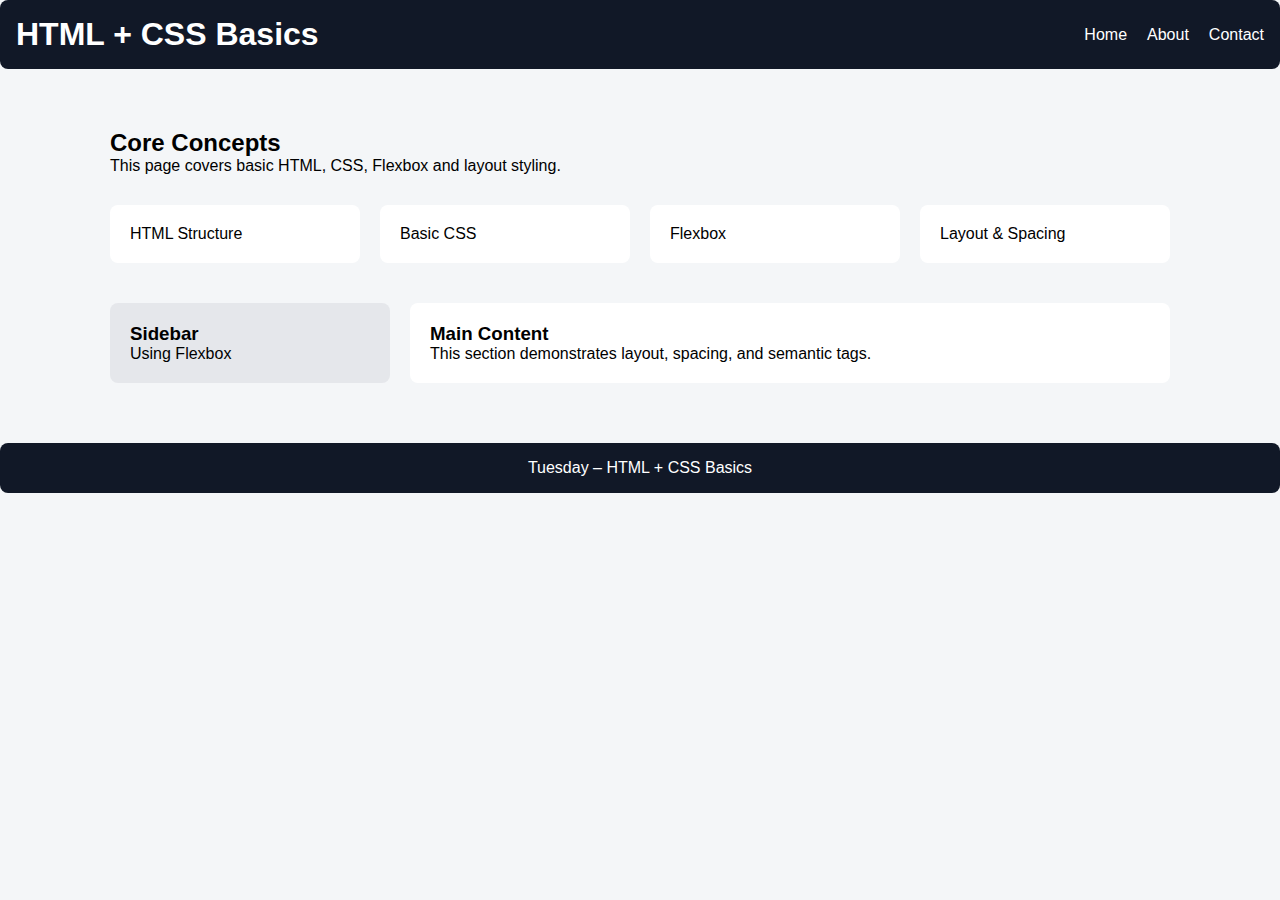
<file: week3/day2/index.html>
<!DOCTYPE html>
<html lang="en">
<head>
<meta charset="UTF-8">
<title>Tuesday HTML + CSS Basics</title>

<style>
* {
  margin: 0;
  padding: 0;
  box-sizing: border-box;
  font-family: Arial, sans-serif;
}

body {
  background: #f4f6f8;
}

.wrapper {
  max-width: 1100px;
  margin: 40px auto;
  padding: 20px;
}

/* Header - Flexbox */
header {
  background: #111827;
  color: white;
  padding: 16px;
  display: flex;
  justify-content: space-between;
  align-items: center;
  border-radius: 8px;
}

nav ul {
  list-style: none;
  display: flex;
  gap: 20px;
}

nav a {
  color: white;
  text-decoration: none;
}

/* Grid Section */
.cards {
  display: grid;
  grid-template-columns: repeat(auto-fit, minmax(250px, 1fr));
  gap: 20px;
  margin-top: 30px;
}

.card {
  background: white;
  padding: 20px;
  border-radius: 8px;
}

/* Flexbox Layout */
.layout {
  display: flex;
  gap: 20px;
  margin-top: 40px;
}

aside {
  flex: 1;
  background: #e5e7eb;
  padding: 20px;
  border-radius: 8px;
}

section {
  flex: 3;
  background: white;
  padding: 20px;
  border-radius: 8px;
}

/* Footer */
footer {
  margin-top: 40px;
  text-align: center;
  padding: 16px;
  background: #111827;
  color: white;
  border-radius: 8px;
}

/* Responsive */
@media (max-width: 768px) {
  .layout {
    flex-direction: column;
  }
}
</style>
</head>

<body>

<header>
  <h1>HTML + CSS Basics</h1>
  <nav>
    <ul>
      <li><a href="#">Home</a></li>
      <li><a href="#">About</a></li>
      <li><a href="#">Contact</a></li>
    </ul>
  </nav>
</header>

<div class="wrapper">

<main>
  <h2>Core Concepts</h2>
  <p>This page covers basic HTML, CSS, Flexbox and layout styling.</p>

  <div class="cards">
    <article class="card">HTML Structure</article>
    <article class="card">Basic CSS</article>
    <article class="card">Flexbox</article>
    <article class="card">Layout & Spacing</article>
  </div>

  <div class="layout">
    <aside>
      <h3>Sidebar</h3>
      <p>Using Flexbox</p>
    </aside>

    <section>
      <h3>Main Content</h3>
      <p>This section demonstrates layout, spacing, and semantic tags.</p>
    </section>
  </div>
</main>

</div>

<footer>
  <p>Tuesday – HTML + CSS Basics</p>
</footer>

</body>
</html>
</file>
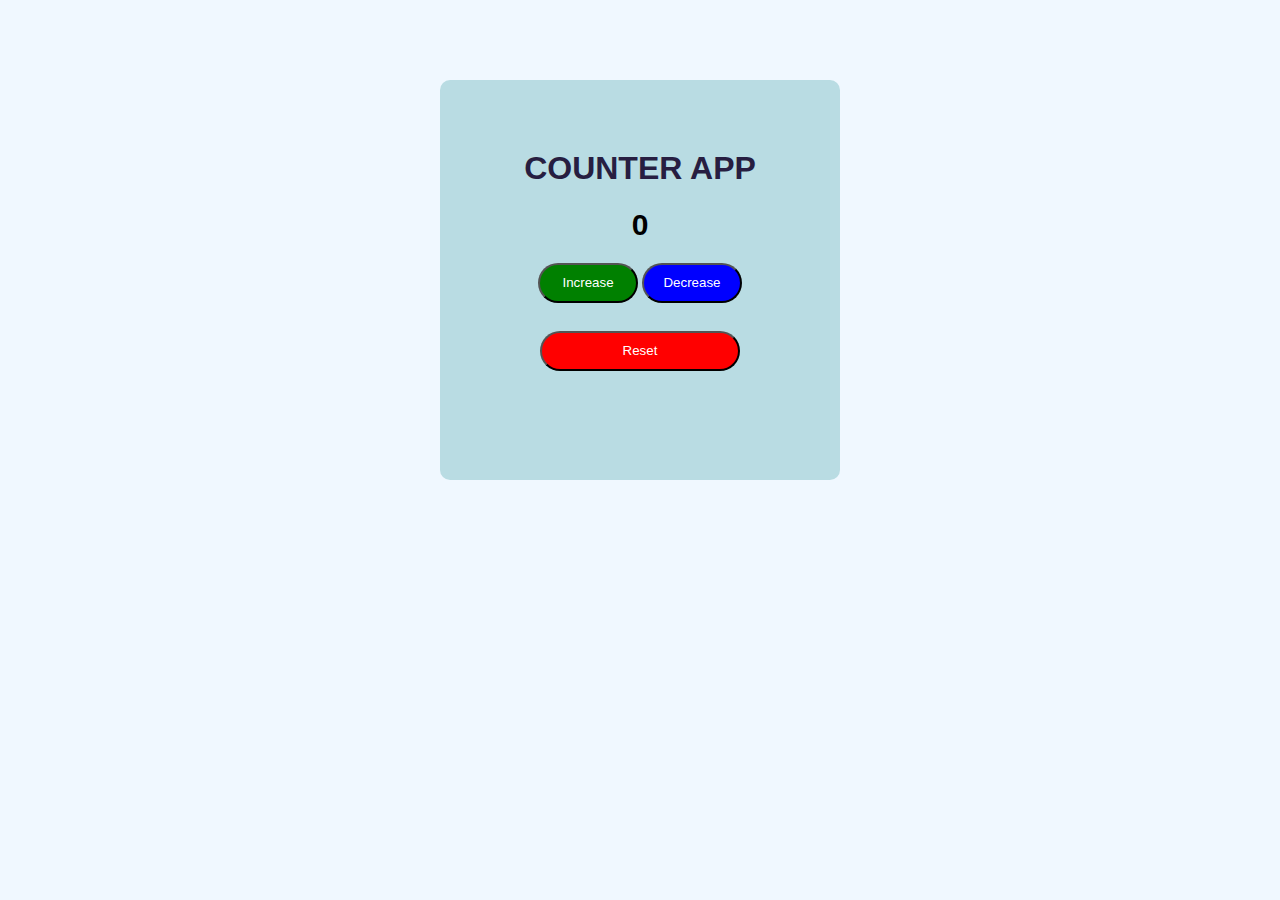
<file: week3/day3/counter.html>
<!DOCTYPE html>
<html lang="en">

<head>
    <meta charset="UTF-8">
    <meta name="viewport" content="width=device-width, initial-scale=1.0">
    <link rel="stylesheet" href="counter.css">
    <title>Document</title>
</head>

<body>


    <div class="container">
        <h1 class="Title"> COUNTER APP</h1>
        <h1 class="Counter" id="count"> 0</h1>

        <div class="btn1">
            <button class="add">Increase</button>
            <Button class="minus">Decrease</Button>
        </div><br>

        <div class="reset">
            <button>Reset</button>
        </div>


        <script src="counter.js"></script>
    </div>
</body>

</html>
</file>
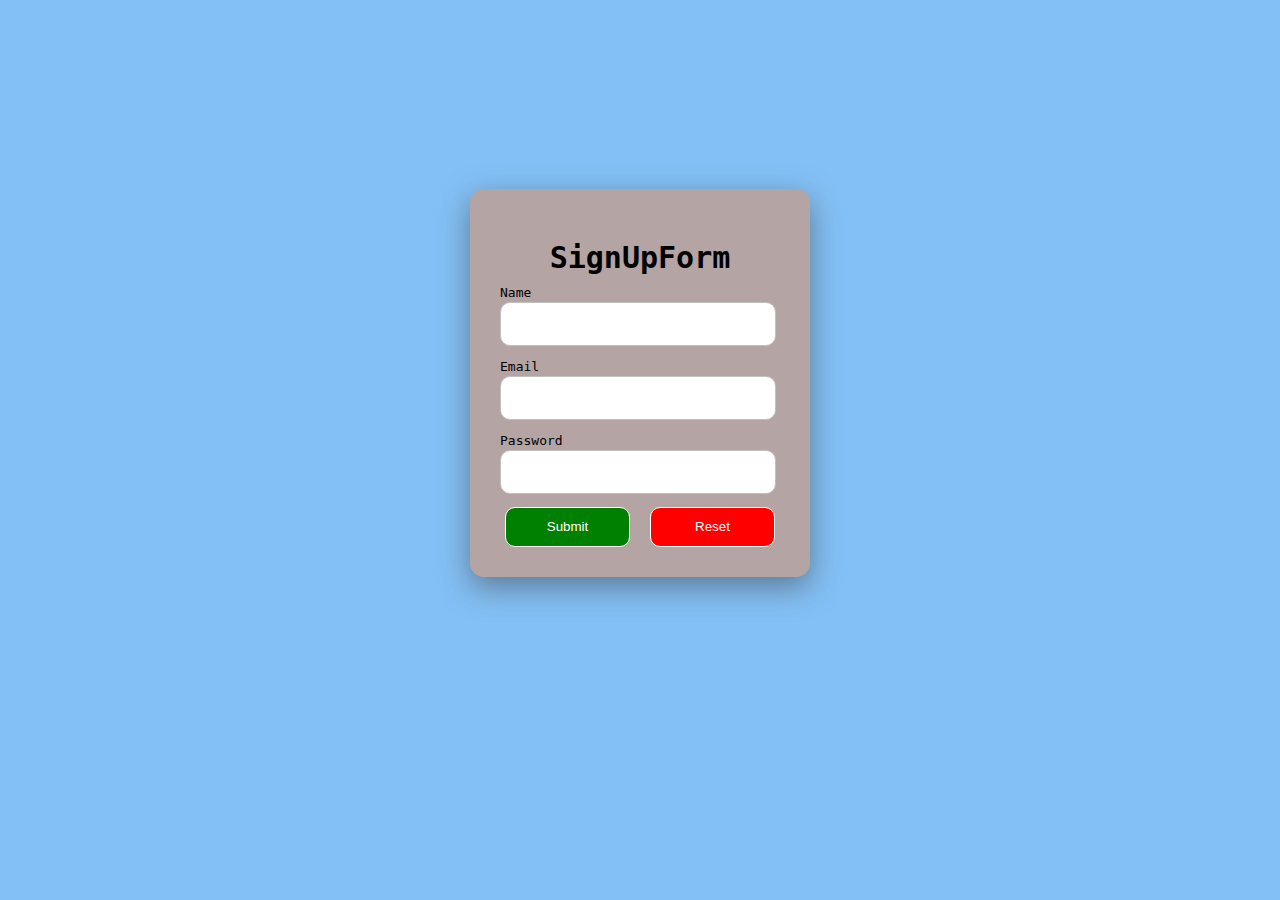
<file: week3/day4/form.html>
<!DOCTYPE html>
<html lang="en">

<head>
    <meta charset="UTF-8">
    <meta name="viewport" content="width=device-width, initial-scale=1.0">
    <link rel="stylesheet" href="form.css">

    <title>Form</title>
</head>

<body>



    <form class="SignUpForm">
        <div class="container">
            <h1>SignUpForm</h1>

            <div class="NameField">
                <label for="name"> Name </label> <br>
                <input type=" text" name="name" id="name" class="name" />
                <p class="error"></p>
            </div>

            <div class="EmailField">
                <label for="email"> Email </label> <br>
                <input type=" text" name="email" id="email" class="email" />
                <p class="error"></p>
            </div>

            <div class="PasswordField">
                <label for="password"> Password</label> <br>
                <input type=" password" name="password" id="password" class="password" />
                <p class="error"></p>
            </div>

            <div class="btns">
                <button type="submit" class="submit">Submit</button>
                <button type="reset" class="reset">Reset</button>

            </div>


            <div id="saveData" class="saveData"></div>
        </div>
    </form>



    <script src="form.js"></script>


</body>

</html>
</file>
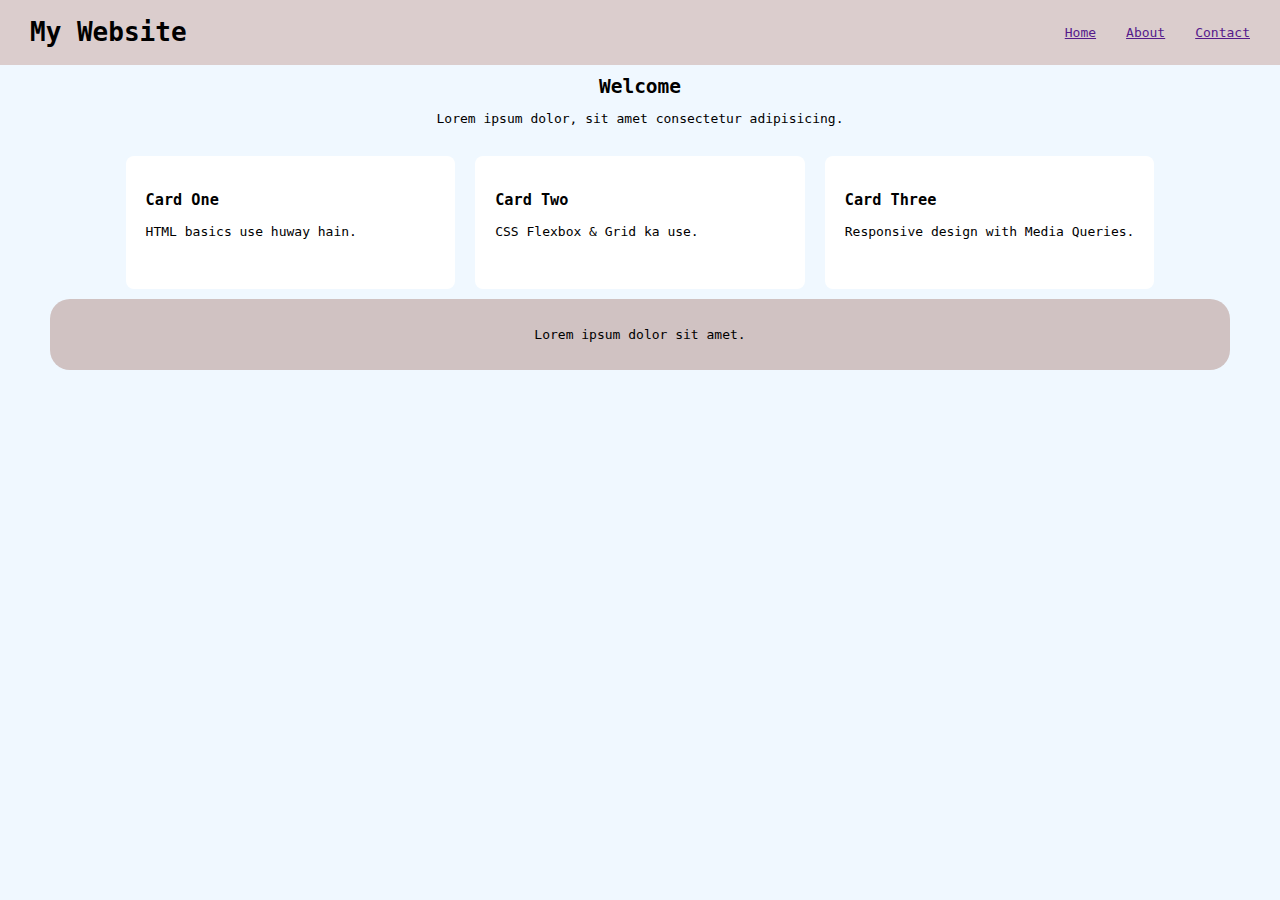
<file: week4/DayTwo/Responsive.html>
<!DOCTYPE html>
<html lang="en">

<head>
    <meta charset="UTF-8">
    <meta name="viewport" content="width=device-width, initial-scale=1.0">
    <title>dayTwo task </title>
    <link rel="stylesheet" href="Responsive.css">
</head>

<body>
    <header>
        <h1>My Website</h1>
        <nav>
            <ul>
                <li>
                <li><a href="">Home</a></li>
                <li><a href="">About</a></li>
                <li><a href="">Contact</a></li>
                </li>
            </ul>
        </nav>
    </header>
    <main>
        <section class="mySectionClass">
            <h2>Welcome</h2>
            <p>
                Lorem ipsum dolor, sit amet consectetur adipisicing.
            </p>
            <section class="mainCard">
                <div class="card">
                    <h3>Card One</h3>
                    <p>HTML basics use huway hain.</p>
                </div>

                <div class="card">
                    <h3>Card Two</h3>
                    <p>CSS Flexbox & Grid ka use.</p>
                </div>

                <div class="card">
                    <h3>Card Three</h3>
                    <p>Responsive design with Media Queries.</p>
                </div>
            </section>

        </section>




    </main>

    <footer>
        <p>Lorem ipsum dolor sit amet.</p>
    </footer>




</body>

</html>
</file>
<file: week3/day3/counter.css>
body{
    margin: 0;
    padding: 0;
    background-color: aliceblue;
    display: flex;
    justify-content: center;
    text-align: center;
}
.Title{
    color: rgb(39, 30, 65);
    font-family: Arial, Helvetica, sans-serif;
    margin-top:70px;
}
.Counter{
 font-size: 30px;
 font-family: Arial, Helvetica, sans-serif;
 font-weight: 800; 
}
.container{
    height: 400px;
    width:400px;
    margin-top: 80px;
    background-color: rgb(185, 220, 227);
    box-shadow: rgb(60, 55, 55);
    border-radius: 10px;
    
 
}
.container {
    transition: transform 2s ease-out, box-shadow 2s ease-out;
}
.container:hover {
    transform: scale(1.03);
    box-shadow: 0 20px 40px rgba(64, 58, 58, 0.2);
}

.add{
    height: 40px;
    width: 100px;
    border-radius:50px;
    background-color: green;
    color: white;
}
.minus{
    height: 40px;
    width: 100px;
    border-radius:50px;
    background-color: blue;
    color: white;
}
.reset button{
    height: 40px;
    width: 200px;
    margin-top: 10px;
    border-radius:50px;
    background-color:red;
    color: white;
}
.add:hover{
    background-color: white;
    color: black;
}
.minus:hover{
    background-color: white;
    color: black
}
.reset button:hover{
    background-color: white;
    color: black
}
</file>
<file: week3/day4/form.css>
body {
    font-family: monospace;
    background: rgb(131, 192, 245);
    height: 80vh;
    display: flex;
    justify-content: center;
    align-items: center;
}


.container {
    margin-top: 30px;
    background: #b5a4a4;
    padding: 30px;
    width: 280px;
    border-radius: 14px;
    box-shadow: 0 10px 30px rgba(59, 57, 57, 0.52);
    display: flex;
    flex-direction: column;
    transition: 0.43s;
}
.container:hover{
  transform: scale(1.03);
}
h1 {
  text-align: center;
  margin-bottom: 10px;
  font-size: 30px;
}
.name {
    margin-top: 2px;
    height: 40px;
    width: 270px;
    border: solid 1px rgb(192, 192, 191);
    border-radius: 10px;
}
.email {
    margin-top: 2px;
    height: 40px;
    width: 270px;
    border: solid 1px rgb(192, 192, 191);
    border-radius: 10px;
}
.password {
    margin-top: 2px;
    height: 40px;
    width: 270px;
    border: solid 1px rgb(192, 192, 191);
    border-radius: 10px;
}

input:focus {
  border-color:blue;
  outline: none;
}
.btns{
    display: flex;
    justify-content: center;
    gap: 20px;
}
.submit{
    height: 40px;
    width: 125px;
    background-color: green;
    color: white;
    font-family: Arial, Helvetica, sans-serif;
    border-radius: 10px;
    border: solid white 1px;
}
.submit:hover{
    background-color: rgb(10, 35, 10);
}

.reset{
    height: 40px;
    width: 125px;
    background-color: red;
    color: white;
    font-family: Arial, Helvetica, sans-serif;
    border-radius: 10px;
    border: solid white 1px;
}
.reset:hover{
    background-color: rgb(78, 14, 14);
}






.saveData {


    margin-top: 10px;
  padding: 5px 10px;
  background: #f0f0f0;
  border-radius: 10px;
    
  overflow-wrap: break-word;
  

}
.saveData:empty {
  display: none;
}
.saveData h3 {
    justify-self: center;
    font-size: 15px; 
    margin: 3px;
   padding: 0px;


}
.saveData p{
       font-size: 12px; 
    margin: 3px;
   padding: 0px;
}

.error{
    color: red;
}
</file>
<file: week4/DayTwo/Responsive.css>
body {
    font-family: monospace;
    background: aliceblue;
    margin: 0px;
}

header {
    display: flex;
    background: #dbcdcd;
    padding: 0px 30px;

    justify-content: space-between;
    align-items: center;
}

nav ul {
    list-style: none;
    display: flex;
    gap: 30px;

}

.mySectionClass {

    display: flex;
    flex-direction: column;
    align-items: center;
    margin: 10px;

}

.mySectionClass h2 {
    margin: 0px;
}

.mySectionClass p {
    margin-bottom: 30px;
}

.mainCard {
    display: grid;
    grid-template-columns: repeat(3, 1fr);
    gap: 20px;



}

.card {
    background: white;
    padding: 20px;
    border-radius: 8px;

}

footer {
    background: #d0c2c2;

    text-align: center;
    padding: 15px;
    margin: 0px 50px;
    border-radius: 20px;

}

@media (max-width: 768px) {
    .mainCard {
        display: grid;
        grid-template-columns: repeat(2, 1fr);
        gap: 20px;
    }

}

@media (max-width: 480px) {
    .mainCard {
        display: grid;
        grid-template-columns: repeat(1, 1fr);
        gap: 20px;
    }
    header {
        flex-direction: column;
        text-align: center;
    }

    nav ul {
        justify-content: center;
        padding: 0;
    }
}
@media (max-width: 235px) {
    nav ul {
        display: flex;
        flex-direction: column;
        justify-content: center;
        padding: 0;
    }
    footer p {
        display: flex;
        flex-direction: column;
        justify-content: center;
        align-items: center;

    }
}
</file>
